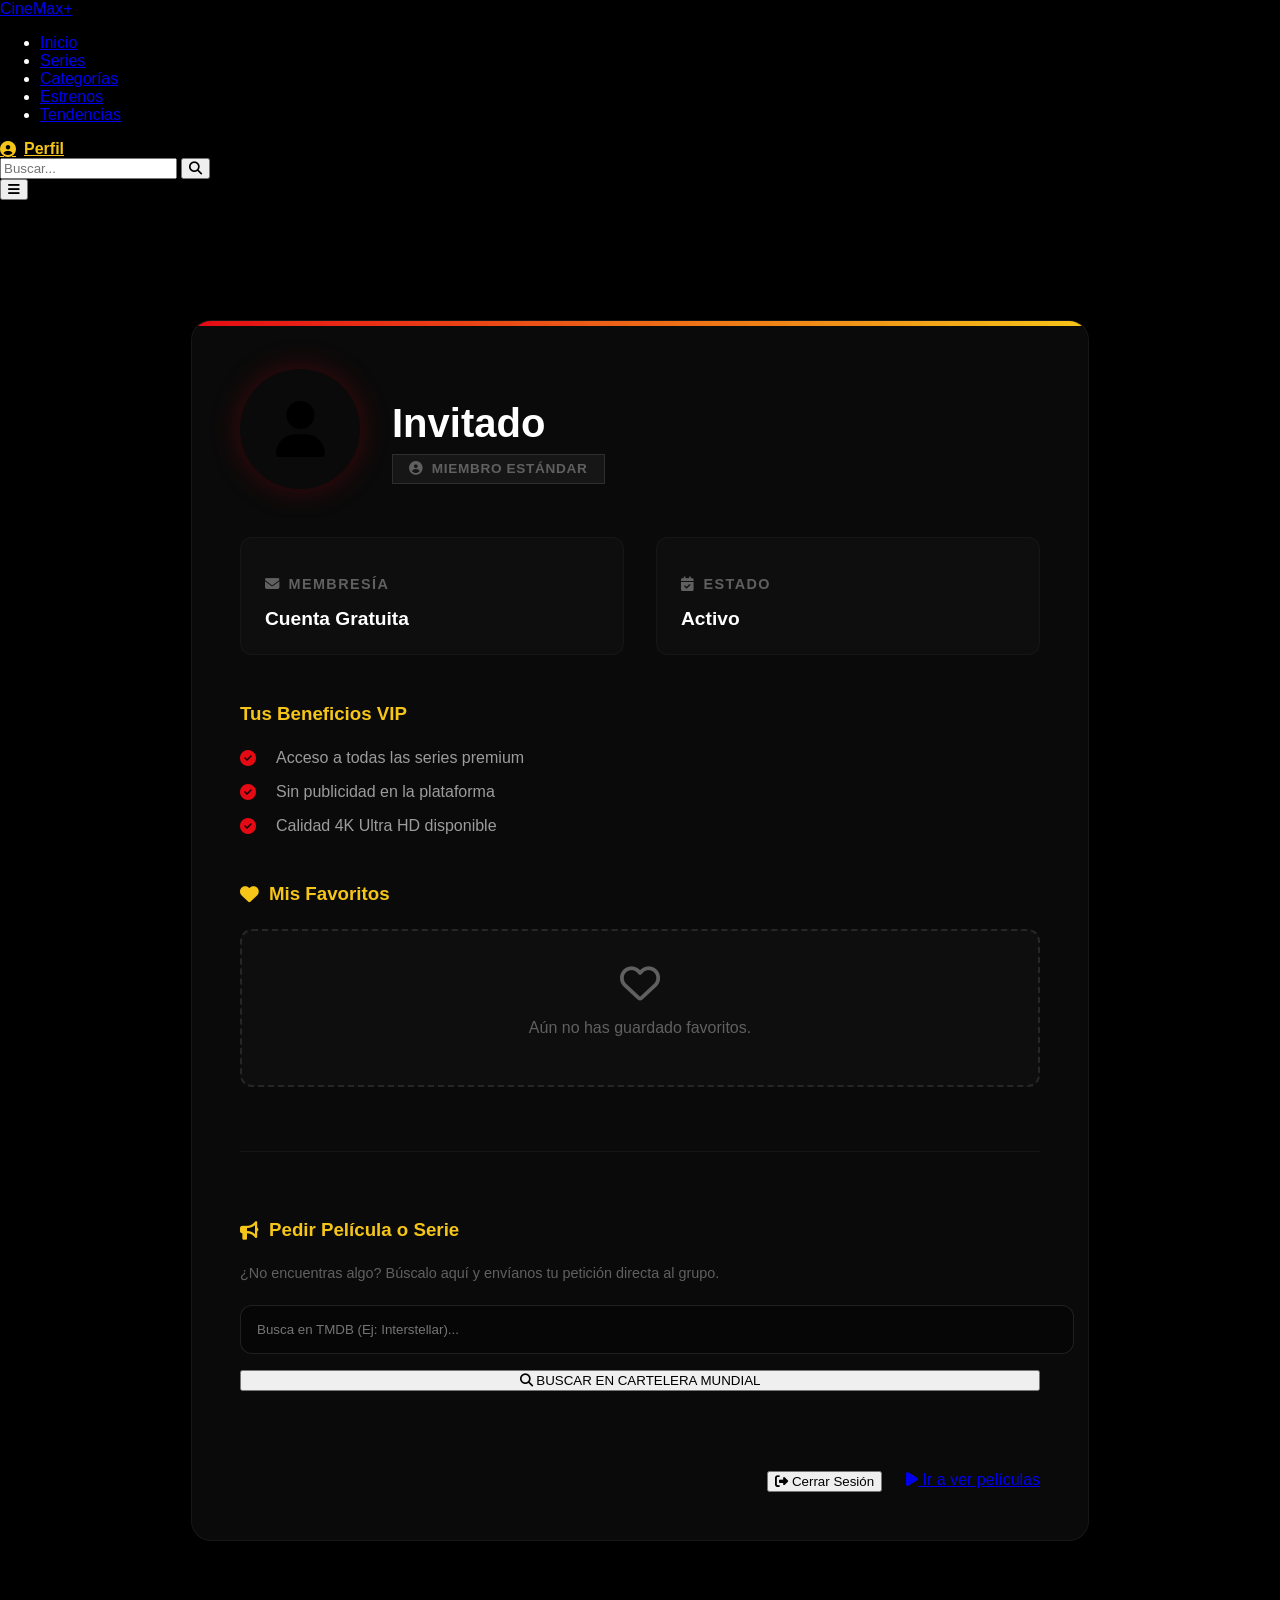
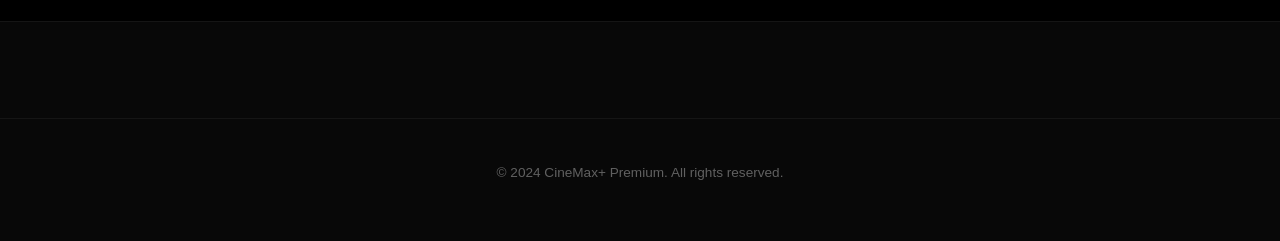
<file: perfil.html>
<!DOCTYPE html>
<html lang="es">

<head>
    <meta charset="UTF-8">
    <meta name="viewport" content="width=device-width, initial-scale=1.0">
    <title>Mi Perfil | CineMax+</title>
    <meta name="google-site-verification" content="BsDmgaYzTU7Gg_qmrTERyoId3iPY56erl15vO3F1LJI" />


    <!-- SEO & Metadata -->
    <meta name="description" content="Gestiona tu perfil VIP en CineMax+ y disfruta de todas las ventajas premium.">
    <meta name="robots" content="noindex, nofollow">
    <meta name="theme-color" content="#e50914">

    <!-- Favicons -->
    <link rel="icon" type="image/png" href="favicon.png">
    <link rel="apple-touch-icon" href="favicon.png">

    <!-- Stylesheets -->
    <link rel="stylesheet" href="https://cdnjs.cloudflare.com/ajax/libs/font-awesome/6.4.0/css/all.min.css">
    <link rel="stylesheet" href="styles.css">

    <style>
        .profile-container {
            padding-top: 120px;
            min-height: 80vh;
            display: flex;
            flex-direction: column;
            align-items: center;
        }

        .profile-card {
            background: var(--bg-card);
            border: 1px solid hsla(0, 0%, 100%, 0.05);
            border-radius: var(--radius-lg);
            width: 100%;
            max-width: 800px;
            padding: 3rem;
            position: relative;
            overflow: hidden;
            box-shadow: var(--shadow-lg);
            animation: fadeIn 0.8s var(--transition) forwards;
        }

        .profile-card::before {
            content: '';
            position: absolute;
            top: 0;
            left: 0;
            width: 100%;
            height: 5px;
            background: var(--bry-gradient);
        }

        .profile-header {
            display: flex;
            align-items: center;
            gap: 2rem;
            margin-bottom: 3rem;
        }

        .avatar-container {
            width: 120px;
            height: 120px;
            border-radius: 50%;
            background: linear-gradient(135deg, var(--primary), var(--primary-dark));
            display: flex;
            align-items: center;
            justify-content: center;
            font-size: 3.5rem;
            color: #000;
            box-shadow: 0 0 30px var(--primary-glow);
            position: relative;
        }

        .vip-badge-floating {
            position: absolute;
            bottom: 0;
            right: 0;
            background: #fff;
            color: #d4af37;
            width: 35px;
            height: 35px;
            border-radius: 50%;
            display: flex;
            align-items: center;
            justify-content: center;
            font-size: 1.2rem;
            border: 2px solid var(--bg-card);
            box-shadow: 0 4px 10px rgba(0,0,0,0.3);
        }

        .user-info h1 {
            font-size: 2.5rem;
            margin-bottom: 0.5rem;
            color: var(--text-main);
        }

        .status-pill {
            display: inline-flex;
            align-items: center;
            gap: 0.5rem;
            padding: 0.4rem 1rem;
            border-radius: var(--radius-full);
            font-size: 0.85rem;
            font-weight: 700;
            text-transform: uppercase;
            letter-spacing: 0.05em;
        }

        .status-vip {
            background: var(--primary-glow);
            color: var(--primary);
            border: 1px solid hsla(45, 100%, 50%, 0.2);
        }

        .status-free {
            background: hsla(0, 0%, 100%, 0.05);
            color: var(--text-dim);
            border: 1px solid hsla(0, 0%, 100%, 0.1);
        }

        .profile-grid {
            display: grid;
            grid-template-columns: repeat(auto-fit, minmax(300px, 1fr));
            gap: 2rem;
        }

        .info-group {
            background: hsla(0, 0%, 100%, 0.02);
            padding: 1.5rem;
            border-radius: var(--radius-md);
            border: 1px solid hsla(0, 0%, 100%, 0.03);
        }

        .info-group h3 {
            font-size: 0.9rem;
            color: var(--text-dim);
            text-transform: uppercase;
            letter-spacing: 0.1em;
            margin-bottom: 1rem;
            display: flex;
            align-items: center;
            gap: 0.5rem;
        }

        .info-value {
            font-size: 1.2rem;
            font-weight: 600;
            color: var(--text-main);
        }

        .vip-benefits {
            margin-top: 3rem;
        }

        .benefit-item {
            display: flex;
            align-items: center;
            gap: 1rem;
            margin-bottom: 1rem;
            color: var(--text-muted);
        }

        .benefit-item i {
            color: var(--primary);
            width: 20px;
        }

        .profile-actions {
            margin-top: 3rem;
            display: flex;
            gap: 1.5rem;
            justify-content: flex-end;
        }

        @media (max-width: 600px) {
            .profile-header {
                flex-direction: column;
                text-align: center;
            }
            .profile-card {
                padding: 1.5rem;
            }
            .profile-actions {
                flex-direction: column;
            }
        }
    </style>
</head>

<body>
    <!-- Premium Header -->
    <header id="mainHeader">
        <div class="container header-container">
            <a href="index.html" class="logo">Cine<span>Max+</span></a>

            <nav class="nav-links" id="navLinks">
                <ul>
                    <li><a href="index.html">Inicio</a></li>
                    <li><a href="series.html">Series</a></li>
                    <li><a href="categorias.html">Categorías</a></li>
                    <li><a href="estrenos.html">Estrenos</a></li>
                    <li><a href="tendencias.html">Tendencias</a></li>
                </ul>
                <a href="perfil.html" id="profileLink" style="color: var(--accent); font-weight: 800; display: flex; align-items: center; gap: 8px;">
                    <i class="fas fa-user-circle"></i> Perfil
                </a>
            </nav>

            <div class="search-container">
                <input type="text" class="search-input" placeholder="Buscar..." id="searchInput">
                <button class="search-btn">
                    <i class="fas fa-search"></i>
                </button>
            </div>

            <button class="mobile-menu-btn" id="mobileMenuBtn">
                <i class="fas fa-bars"></i>
            </button>
        </div>
    </header>

    <main class="container profile-container">
        <div class="profile-card">
            <div class="profile-header">
                <div class="avatar-container">
                    <i class="fas fa-user"></i>
                    <div class="vip-badge-floating" id="vipIndicator" style="display: none;">
                        <i class="fas fa-crown"></i>
                    </div>
                </div>
                <div class="user-info">
                    <h1 id="profileName">Invitado</h1>
                    <div id="statusBadge" class="status-pill status-free">
                        <i class="fas fa-user-circle"></i> Miembro Estándar
                    </div>
                </div>
            </div>

            <div class="profile-grid">
                <div class="info-group">
                    <h3><i class="fas fa-envelope"></i> Membresía</h3>
                    <div class="info-value" id="profileAccountType">Cuenta Gratuita</div>
                </div>
                <div class="info-group">
                    <h3><i class="fas fa-calendar-check"></i> Estado</h3>
                    <div class="info-value" id="profileStatusText">Activo</div>
                </div>
                <div class="info-group vip-only" style="display: none;">
                    <h3><i class="fas fa-play-circle"></i> Fecha de Inicio</h3>
                    <div class="info-value" id="vipDateStart">-</div>
                </div>
                <div class="info-group vip-only" style="display: none;">
                    <h3><i class="fas fa-hourglass-end"></i> Vence el</h3>
                    <div class="info-value" id="vipDateEnd" style="color: var(--accent);">-</div>
                </div>
            </div>

            <div class="vip-benefits" id="vipBenefits">
                <h3 style="margin-bottom: 1.5rem; color: var(--accent);">Tus Beneficios VIP</h3>
                <div class="benefit-item">
                    <i class="fas fa-check-circle"></i> Acceso a todas las series premium
                </div>
                <div class="benefit-item">
                    <i class="fas fa-check-circle"></i> Sin publicidad en la plataforma
                </div>
                <div class="benefit-item">
                    <i class="fas fa-check-circle"></i> Calidad 4K Ultra HD disponible
                </div>
            </div>

            <div id="vipHistorySection" style="margin-top: 3rem; display: none;">
                <h3 style="margin-bottom: 1.5rem; color: var(--accent); display: flex; align-items: center; gap: 10px;">
                    <i class="fas fa-history"></i> Continuar Viendo (Sincronizado)
                </h3>
                <div id="vipHistoryList" style="background: hsla(0, 0%, 100%, 0.02); border: 2px dashed hsla(0, 0%, 100%, 0.1); border-radius: var(--radius-md); padding: 2rem; text-align: center; cursor: pointer;" onclick="window.location.href='descargar.html'">
                    <i class="fas fa-mobile-alt" style="font-size: 2.5rem; color: var(--accent); margin-bottom: 1rem; display: block;"></i>
                    <p style="color: var(--text-main); font-weight: 700; margin-bottom: 0.5rem;">Historial Disponible en la App</p>
                    <p style="color: var(--text-dim); font-size: 0.85rem;">Para continuar viendo donde te quedaste, usa nuestra Aplicación Oficial.</p>
                </div>
            </div>

            <!-- Mis Favoritos -->
            <div id="favoritesSection" style="margin-top: 3rem;">
                <h3 style="margin-bottom: 1.5rem; color: var(--accent); display: flex; align-items: center; gap: 10px;">
                    <i class="fas fa-heart"></i> Mis Favoritos
                </h3>
                <div id="favoritesList" class="movies-grid">
                    <div style="grid-column: 1/-1; background: hsla(0, 0%, 100%, 0.02); border: 2px dashed hsla(0, 0%, 100%, 0.1); border-radius: var(--radius-md); padding: 2rem; text-align: center;">
                        <i class="far fa-heart" style="font-size: 2.5rem; color: var(--text-dim); margin-bottom: 1rem; display: block;"></i>
                        <p style="color: var(--text-dim);">Aún no has guardado favoritos.</p>
                    </div>
                </div>
            </div>

            <!-- Solicitud de Contenido -->
            <div id="requestContentSection" style="margin-top: 4rem; border-top: 1px solid hsla(0,0%,100%,0.05); padding-top: 3rem;">
                <h3 style="margin-bottom: 1.5rem; color: var(--accent); display: flex; align-items: center; gap: 10px;">
                    <i class="fas fa-bullhorn"></i> Pedir Película o Serie
                </h3>
                <p style="color: var(--text-dim); font-size: 0.9rem; margin-bottom: 1.5rem;">¿No encuentras algo? Búscalo aquí y envíanos tu petición directa al grupo.</p>
                
                <div class="search-container" style="width: 100%; margin-bottom: 2rem;">
                    <input type="text" id="tmdbSearchInput" placeholder="Busca en TMDB (Ej: Interstellar)..." style="width: 100%; padding: 1rem; border-radius: var(--radius-md); background: rgba(0,0,0,0.3); border: 1px solid hsla(0,0%,100%,0.1); color: white;">
                    <button class="btn btn-primary" onclick="searchTMDB()" style="margin-top: 1rem; width: 100%;">
                        <i class="fas fa-search"></i> BUSCAR EN CARTELERA MUNDIAL
                    </button>
                </div>

                <div id="tmdbResults" class="profile-grid" style="grid-template-columns: repeat(auto-fill, minmax(140px, 1fr)); gap: 1rem;">
                    <!-- Resultados de TMDB aparecerán aquí -->
                </div>
            </div>

            <div class="profile-actions">
                <button class="btn btn-outline" onclick="logout()">
                    <i class="fas fa-sign-out-alt"></i> Cerrar Sesión
                </button>
                <a href="index.html" class="btn">
                    <i class="fas fa-play"></i> Ir a ver películas
                </a>
            </div>
        </div>
        
        <div id="notVipMessage" style="margin-top: 2rem; text-align: center; display: none;">
            <p style="color: var(--text-dim);">¿Aún no eres VIP? Consigue acceso exclusivo hoy mismo.</p>
            <button class="btn btn-small" style="margin-top: 1rem;" onclick="window.location.href='index.html#accessModal'">
                <i class="fas fa-crown"></i> Convertirme en VIP
            </button>
        </div>
    </main>

    <!-- Premium Footer -->
    <footer>
        <div class="container">
            <div class="copyright">
                <p>&copy; 2024 CineMax+ Premium. All rights reserved.</p>
            </div>
        </div>
    </footer>

    <!-- Core Scripts -->
    
    <script>
        document.addEventListener('DOMContentLoaded', () => {
            const userName = localStorage.getItem('userName') || 'Invitado';
            const userAccessType = localStorage.getItem('userAccessType') || 'free';
            const userId = localStorage.getItem('userId');
            
            const profileName = document.getElementById('profileName');
            const statusBadge = document.getElementById('statusBadge');
            const profileAccountType = document.getElementById('profileAccountType');
            const vipIndicator = document.getElementById('vipIndicator');
            const vipBenefits = document.getElementById('vipBenefits');
            const notVipMessage = document.getElementById('notVipMessage');
            const vipHistorySection = document.getElementById('vipHistorySection');

            if (profileName) profileName.textContent = userName;

            if (userAccessType === 'vip') {
                if (statusBadge) {
                    statusBadge.innerHTML = '<i class="fas fa-crown"></i> Miembro VIP';
                    statusBadge.className = 'status-pill status-vip';
                }
                if (profileAccountType) profileAccountType.textContent = 'Membresía CineMax+ Premium';
                
                document.querySelectorAll('.vip-only').forEach(el => el.style.display = 'block');
                const startEl = document.getElementById('vipDateStart');
                const endEl = document.getElementById('vipDateEnd');
                if (startEl) startEl.textContent = localStorage.getItem('vipInicio') || 'Activada';
                if (endEl) endEl.textContent = localStorage.getItem('vipTermina') || 'Sin fecha';
                
                if (vipIndicator) vipIndicator.style.display = 'flex';
                if (vipBenefits) vipBenefits.style.display = 'block';
                if (notVipMessage) notVipMessage.style.display = 'none';
                if (vipHistorySection && userId) vipHistorySection.style.display = 'block';
            } else {
                if (statusBadge) {
                    statusBadge.innerHTML = '<i class="fas fa-user-circle"></i> Miembro Estándar';
                    statusBadge.className = 'status-pill status-free';
                }
                if (profileAccountType) profileAccountType.textContent = 'Cuenta Gratuita con Anuncios';
                document.querySelectorAll('.vip-only').forEach(el => el.style.display = 'none');
                
                if (vipIndicator) vipIndicator.style.display = 'none';
                if (vipBenefits) vipBenefits.style.display = 'none';
                if (notVipMessage) notVipMessage.style.display = 'block';
                if (vipHistorySection) vipHistorySection.style.display = 'none';
            }

            // Inicializar favoritos en el perfil
            displayUserFavorites();
        });

        // --- LÓGICA DE FAVORITOS (SOLO LOCAL) ---
        function getFavorites() {
            try {
                const favs = localStorage.getItem('cineMaxFavorites');
                return favs ? JSON.parse(favs) : [];
            } catch (e) {
                console.error('Error al leer favoritos:', e);
                return [];
            }
        }

        function toggleFavorite(movie) {
            let favs = getFavorites();
            const index = favs.findIndex(f => f.id === movie.id);
            if (index > -1) {
                favs.splice(index, 1);
            } else {
                favs.push(movie);
            }
            localStorage.setItem('cineMaxFavorites', JSON.stringify(favs));
            displayUserFavorites();
        }

        function displayUserFavorites() {
            const favs = getFavorites();
            const favoritesList = document.getElementById('favoritesList');
            if (!favoritesList) return;

            if (favs.length === 0) {
                favoritesList.innerHTML = `
                    <div style="grid-column: 1/-1; background: hsla(0, 0%, 100%, 0.02); border: 2px dashed hsla(0, 0%, 100%, 0.1); border-radius: var(--radius-md); padding: 4rem 2rem; text-align: center;">
                        <i class="far fa-heart" style="font-size: 3rem; color: var(--text-dim); margin-bottom: 1.5rem; display: block;"></i>
                        <p style="color: var(--text-dim); font-size: 1.1rem;">Aún no tienes favoritos guardados.</p>
                        <p style="color: var(--text-dim); font-size: 0.9rem; margin-top: 10px;">¡Explora nuestras películas y series!</p>
                    </div>
                `;
                return;
            }

            favoritesList.innerHTML = '';
            favs.forEach(movie => {
                const card = document.createElement('div');
                card.className = 'movie-card';
                card.style.width = '100%';
                card.tabIndex = 0;
                
                const posterUrl = movie.poster || 'https://via.placeholder.com/300x450?text=No+Poster';
                const rating = (typeof movie.rating === 'number') ? movie.rating.toFixed(1) : (movie.rating || 'N/A');
                
                card.innerHTML = `
                    <img src="${posterUrl}" alt="${movie.titulo}" class="movie-poster" loading="lazy">
                    <button class="fav-btn active" title="Quitar de favoritos" onclick="event.stopPropagation(); window.perfilRemoveFav('${movie.id}')">
                        <i class="fas fa-heart"></i>
                    </button>
                    <div class="movie-info" style="opacity: 1; transform: translateY(0);">
                        <h3 class="movie-title">${movie.titulo}</h3>
                        <div class="movie-meta">
                            <span class="rating"><i class="fas fa-star"></i> ${rating}</span>
                            <span>${movie.año || ''}</span>
                        </div>
                    </div>
                `;
                
                card.onclick = () => window.location.href = `index.html?id=${movie.id}`;
                card.onkeydown = (e) => { if(e.key === 'Enter') window.location.href = `index.html?id=${movie.id}`; };
                favoritesList.appendChild(card);
            });
        }

        window.perfilRemoveFav = (movieId) => {
            const favs = getFavorites();
            const movie = favs.find(f => f.id === movieId);
            if (movie) {
                toggleFavorite(movie);
            }
        };

        // --- LÓGICA DE SOLICITUDES TMDB (TMDB API, NO FIREBASE) ---
        // Función para obtener variables de entorno con fallback (Compatible con Vite/Vercel)
        const getEnvVar = (key, fallback) => {
            try {
                if (typeof import.meta !== 'undefined' && import.meta.env && import.meta.env[key]) {
                    return import.meta.env[key];
                }
            } catch (e) {}
            return fallback;
        };

        const TMDB_API_KEY = getEnvVar('VITE_TMDB_KEY', window.CineMaxConfig ? window.CineMaxConfig.tmdb.apiKey : "");
        const BOT_TOKEN = getEnvVar('VITE_TELEGRAM_BOT_TOKEN', window.CineMaxConfig ? window.CineMaxConfig.telegram.botToken : "");
        const CHAT_ID_PEDIDOS = getEnvVar('VITE_CHAT_ID_PEDIDOS', window.CineMaxConfig ? window.CineMaxConfig.telegram.chatIdPedidos : "");

        async function searchTMDB() {
            const query = document.getElementById('tmdbSearchInput').value.trim();
            const resultsBox = document.getElementById('tmdbResults');
            if (!query) return;

            resultsBox.innerHTML = '<div style="grid-column: 1/-1; text-align:center;"><div class="spinner"></div><p style="color: var(--accent);">Buscando en cartelera mundial...</p></div>';

            try {
                const response = await fetch(`https://api.themoviedb.org/3/search/multi?api_key=${TMDB_API_KEY}&query=${encodeURIComponent(query)}&language=es-MX`);
                const data = await response.json();
                
                resultsBox.innerHTML = '';
                if (!data.results || data.results.length === 0) {
                    resultsBox.innerHTML = '<p style="color: var(--danger); text-align:center; width:100%;">No encontramos nada con ese nombre.</p>';
                    return;
                }

                data.results.slice(0, 10).forEach(item => {
                    const title = (item.title || item.name || '').replace(/'/g, "\\'");
                    const displayTitle = item.title || item.name;
                    const poster = item.poster_path ? `https://image.tmdb.org/t/p/w300${item.poster_path}` : 'https://via.placeholder.com/300x450?text=No+Poster';
                    const type = item.media_type === 'tv' ? 'Serie' : 'Película';
                    const year = (item.release_date || item.first_air_date || '').split('-')[0] || 'N/A';

                    const card = document.createElement('div');
                    card.className = 'tmdb-card';
                    card.style.cssText = 'background: rgba(255,255,255,0.05); border-radius: 12px; overflow: hidden; text-align: center; border: 1px solid hsla(0,0%,100%,0.1); transition: 0.3s;';
                    card.innerHTML = `
                        <img src="${poster}" style="width: 100%; aspect-ratio: 2/3; object-fit: cover;">
                        <div style="padding: 12px;">
                            <p style="font-size: 0.7rem; color: var(--primary); font-weight: 800; margin-bottom: 4px; text-transform: uppercase;">${type}</p>
                            <h4 style="font-size: 0.85rem; color: white; white-space: nowrap; overflow: hidden; text-overflow: ellipsis; margin-bottom: 4px;">${displayTitle}</h4>
                            <p style="font-size: 0.75rem; color: var(--text-dim); margin-bottom: 12px;">${year}</p>
                            <button class="btn btn-primary" onclick="requestToBot('${title}', '${type}', '${year}', '${poster}', '${item.id}')" style="width: 100%; padding: 8px; font-size: 0.75rem; border-radius: 8px;">
                                <i class="fas fa-paper-plane"></i> SOLICITAR
                            </button>
                        </div>
                    `;
                    resultsBox.appendChild(card);
                });
            } catch (e) {
                console.error(e);
                resultsBox.innerHTML = '<p style="color: var(--danger);">Error de conexión con TMDB.</p>';
            }
        }

        async function requestToBot(titulo, tipo, año, poster, tmdbId) {
            const userName = localStorage.getItem('userName') || 'Usuario Web';
            const escapedTitle = titulo.replace(/&/g, "&amp;").replace(/</g, "&lt;").replace(/>/g, "&gt;");
            const mensaje = `📌 <b>NUEVA PETICIÓN DE CONTENIDO</b>\n\n` +
                            `👤 <b>Usuario:</b> ${userName}\n` +
                            `🎬 <b>Título:</b> ${escapedTitle}\n` +
                            `📂 <b>Tipo:</b> ${tipo}\n` +
                            `📅 <b>Año:</b> ${año}\n` +
                            `🆔 <b>TMDB ID:</b> ${tmdbId}\n\n` +
                            `⚠️ <i>Solicitud desde Perfil Web local.</i>`;

            try {
                const response = await fetch(`https://api.telegram.org/bot${BOT_TOKEN}/sendPhoto`, {
                    method: 'POST',
                    headers: { 'Content-Type': 'application/json' },
                    body: JSON.stringify({
                        chat_id: CHAT_ID_PEDIDOS,
                        photo: poster,
                        caption: mensaje,
                        parse_mode: 'HTML'
                    })
                });

                if (response.ok) {
                    alert('Gracias, pronto añadiremos tu pedido.');
                } else {
                    alert('Error al enviar la solicitud al bot.');
                }
            } catch (e) {
                alert('Error de conexión al enviar el pedido.');
            }
        }

        function logout() {
            localStorage.removeItem('userAccessType');
            localStorage.removeItem('userName');
            localStorage.removeItem('userId');
            window.location.href = 'index.html';
        }

        // Simple Mobile Menu Toggle
        const mobileMenuBtn = document.getElementById('mobileMenuBtn');
        const navLinks = document.getElementById('navLinks');
        if (mobileMenuBtn) {
            mobileMenuBtn.onclick = () => {
                navLinks.classList.toggle('active');
            };
        }
    </script>
</body>

</html>
</file>
<file: styles.css>
:root {
    /* CineMax+ Premium Black-Red-Yellow Edition */
    --primary: #e50914; /* Red */
    --accent: #f5c518;  /* Yellow */
    --primary-light: #ff3c3c;
    --primary-glow: rgba(229, 9, 20, 0.25);
    --accent-glow: rgba(245, 197, 24, 0.25);
    
    --bg-body: #000000;
    --bg-card: #0a0a0a;
    --bg-surface: #111111;
    --bg-glass: rgba(0, 0, 0, 0.85);
    
    --text-main: #ffffff;
    --text-muted: #9c9c9c;
    --text-dim: #606060;
    
    --success: #21d07a;
    --warning: #f5c518;
    --danger: #ff0000;
    
    --radius-sm: 8px;
    --radius-md: 12px;
    --radius-lg: 20px;
    --transition: all 0.3s cubic-bezier(0.4, 0, 0.2, 1);
    
    --glass-border: rgba(255, 255, 255, 0.1);
    --bry-gradient: linear-gradient(45deg, #e50914, #f5c518);
}

body {
    background-color: #000000;
    color: var(--text-main);
    font-family: 'Outfit', sans-serif;
    min-height: 100vh;
    margin: 0;
    overflow-x: hidden;
}

/* Base Layout Adjustments */
.content {
    position: relative;
    z-index: 2;
}
.user-score {
    position: absolute;
    bottom: -15px;
    left: 10px;
    width: 38px;
    height: 38px;
    background: #081c22;
    border-radius: 50%;
    display: flex;
    align-items: center;
    justify-content: center;
    font-size: 0.8rem;
    font-weight: 700;
    border: 2px solid var(--success);
    color: #fff;
    z-index: 10;
    box-shadow: 0 0 10px rgba(0,0,0,0.5);
}

.user-score span {
    font-size: 0.5rem;
    vertical-align: super;
}

/* Grid de Películas TMDB */
.movies-grid-tmdb {
    display: grid;
    grid-template-columns: repeat(auto-fill, minmax(150px, 1fr));
    gap: 2rem 1.5rem;
}

/* Layout de Filas y Grillas */
.movies-row-container {
    position: relative;
    margin-bottom: 2rem;
}

.movies-row {
    display: flex;
    gap: 1.25rem;
    overflow-x: auto;
    padding: 1rem 0 2rem;
    scrollbar-width: none; /* Firefox */
    -ms-overflow-style: none; /* IE 10+ */
    scroll-behavior: smooth;
}

.movies-row::-webkit-scrollbar {
    display: none; /* Chrome/Safari */
}

/* Botones de Scroll */
.scroll-btn {
    position: absolute;
    top: 50%;
    transform: translateY(-50%);
    width: 45px;
    height: 45px;
    background: rgba(0,0,0,0.6);
    border: 1px solid rgba(255,255,255,0.1);
    color: #fff;
    border-radius: 50%;
    cursor: pointer;
    z-index: 20;
    display: flex;
    align-items: center;
    justify-content: center;
    transition: var(--transition);
    opacity: 0;
}

.movies-row-container:hover .scroll-btn {
    opacity: 1;
}

.scroll-btn:hover {
    background: var(--bry-gradient);
    color: #fff;
}

.scroll-left { left: -22px; }
.scroll-right { right: -22px; }

@media (max-width: 768px) {
    .scroll-btn { display: none; }
    .movies-row { gap: 0.8rem; padding-bottom: 1rem; }
}

.movie-card {
    background: transparent;
    border: none;
    width: 200px; /* Ancho por defecto para filas flex */
    flex-shrink: 0;
    cursor: pointer;
    transition: var(--transition);
}

.movies-grid-tmdb .movie-card {
    width: 100%; /* En grid ocupa todo el espacio */
}

.movie-card:hover { transform: none; box-shadow: none; border: none; }

.movie-poster-container {
    width: 100%;
    aspect-ratio: 2 / 3;
    background: #000000;
    border-radius: var(--radius-md);
    overflow: hidden;
    position: relative;
    box-shadow: 0 4px 10px rgba(0,0,0,0.3);
    border: 1px solid var(--border);
    margin-bottom: 0.8rem;
    min-height: 150px;
}

.movie-card-info {
    padding: 0.5rem 0;
    background: transparent;
}

.movie-card-title {
    font-size: 0.9rem;
    font-weight: 700;
    white-space: normal;
    display: -webkit-box;
    -webkit-line-clamp: 2;
    line-clamp: 2;
    -webkit-box-orient: vertical;
    line-height: 1.2;
}

.movie-card-date {
    font-size: 0.8rem;
    color: var(--text-dim);
    margin-top: 4px;
}

.movie-poster {
    width: 100%;
    height: 100%;
    object-fit: cover;
    display: block;
    position: absolute;
    top: 0;
    left: 0;
    transition: var(--transition);
}

.movie-card:hover .movie-poster {
    transform: scale(1.05);
}

.movie-card:focus {
    outline: none;
}

.movie-card:focus .movie-poster-container {
    box-shadow: 0 0 0 4px var(--primary);
}

/* User Score Badge (TMDB style) */
.user-score {
    position: absolute;
    bottom: -15px;
    left: 10px;
    width: 42px;
    height: 42px;
    background: #081c22;
    border: 3px solid var(--primary);
    border-radius: 50%;
    display: flex;
    align-items: center;
    justify-content: center;
    color: #fff;
    font-weight: 700;
    font-size: 0.85rem;
    z-index: 10;
}

.user-score span {
    font-size: 0.4rem;
    margin-left: 1px;
}

/* Details Page (TMDB Style) */
.details-hero {
    min-height: 500px;
    background-size: cover;
    background-position: center;
    position: relative;
    display: flex;
    align-items: center;
    padding: 3rem 0;
}

.details-hero::before {
    content: '';
    position: absolute;
    inset: 0;
    background: linear-gradient(to right, rgba(8, 10, 16, 1) 150px, rgba(8, 10, 16, 0.84) 100%);
}

.details-container {
    position: relative;
    z-index: 10;
    display: grid;
    grid-template-columns: 300px 1fr;
    gap: 2.5rem;
}

.details-poster {
    width: 100%;
    border-radius: var(--radius-md);
    box-shadow: 0 0 40px rgba(0,0,0,0.5);
}

.details-info h1 {
    font-size: 2.2rem;
    margin-bottom: 0.5rem;
}

.details-info h1 span {
    font-weight: 400;
    color: var(--text-muted);
}

.details-meta {
    display: flex;
    gap: 1.2rem;
    font-size: 0.9rem;
    margin-bottom: 2rem;
    color: var(--text-muted);
}

.tagline {
    font-style: italic;
    color: var(--text-dim);
    margin-bottom: 1rem;
    font-size: 1.1rem;
}

.overview-title {
    font-size: 1.3rem;
    font-weight: 700;
    margin-bottom: 0.8rem;
}

.overview-text {
    line-height: 1.6;
    color: var(--text-muted);
    margin-bottom: 2rem;
}

.details-score {
    display: flex;
    align-items: center;
    gap: 1rem;
    margin-bottom: 2rem;
}

.score-circle {
    width: 60px;
    height: 60px;
    background: #081c22;
    border-radius: 50%;
    display: flex;
    align-items: center;
    justify-content: center;
    border: 4px solid var(--success);
    font-size: 1.2rem;
    font-weight: 800;
}

@media (max-width: 768px) {
    .details-container {
        grid-template-columns: 1fr;
        text-align: center;
    }
    .details-poster {
        width: 180px;
        margin: 0 auto;
    }
    .details-meta {
        justify-content: center;
        flex-wrap: wrap;
    }
    .movies-grid-tmdb {
        grid-template-columns: repeat(auto-fill, minmax(130px, 1fr));
        gap: 1rem;
    }
}

.close-modal:hover {
    background: var(--danger);
    transform: rotate(90deg);
}

/* Video Player */
.video-container {
    position: relative;
    padding-bottom: 56.25%; /* 16:9 */
    height: 0;
    background: #000;
}

.video-player {
    position: absolute;
    inset: 0;
    width: 100%;
    height: 100%;
}

/* Loading Spinner */
.spinner {
    width: 60px;
    height: 60px;
    border: 4px solid rgba(255, 255, 255, 0.1);
    border-top: 4px solid var(--primary);
    border-radius: 50%;
    animation: spin 1s linear infinite;
    margin: 3rem auto;
}

@keyframes spin { to { transform: rotate(360deg); } }

/* Access Modal Gateway */
.access-modal-container {
    position: fixed;
    inset: 0;
    background: radial-gradient(circle at center, #0d253f 0%, #080a10 100%);
    z-index: 10001; /* Encima de todo */
    display: none;
    align-items: center;
    justify-content: center;
    padding: 20px;
}

.access-modal-container.active {
    display: flex;
}

.access-modal {
    background: #000000;
    border: 1px solid var(--primary);
    border-radius: 24px;
    padding: 3rem;
    max-width: 800px;
    width: 100%;
    text-align: center;
    box-shadow: 0 40px 100px rgba(0,0,0,0.8);
}

.access-options {
    display: grid;
    grid-template-columns: 1fr 1fr;
    gap: 2rem;
    margin-top: 2.5rem;
}

.access-card {
    background: rgba(255,255,255,0.03);
    border: 1px solid rgba(255,255,255,0.05);
    border-radius: 20px;
    padding: 2.5rem 1.5rem;
    cursor: pointer;
    transition: all 0.3s ease;
}

.access-card:hover { border-color: var(--primary); transform: translateY(-5px); }
.card-icon { font-size: 2.5rem; color: var(--primary); margin-bottom: 1rem; }
.vip-input-group { display: flex; gap: 8px; margin-top: 15px; }
.vip-input-group input { flex: 1; background: #000; border: 1px solid rgba(255,255,255,0.1); color: #fff; padding: 10px; border-radius: 8px; }

/* Global Grid System */
.movies-grid, .movies-grid-tmdb {
    display: grid;
    grid-template-columns: repeat(auto-fill, minmax(160px, 1fr));
    gap: 2rem;
    width: 100%;
}
@media (max-width: 768px) {
    .movies-grid, .movies-grid-tmdb { grid-template-columns: repeat(auto-fill, minmax(130px, 1fr)); gap: 1rem; }
}

/* Footer Section */
footer {
    background: #080808;
    padding: 6rem 0 3rem;
    margin-top: 5rem;
    border-top: 1px solid rgba(255,255,255,0.05);
}

.footer-content {
    display: grid;
    grid-template-columns: repeat(auto-fit, minmax(200px, 1fr));
    gap: 3rem;
    margin-bottom: 4rem;
}

.footer-column h3 {
    font-size: 1.2rem;
    margin-bottom: 1.5rem;
    color: #fff;
    text-transform: uppercase;
    letter-spacing: 1px;
}

.footer-column p {
    color: var(--text-dim);
    margin-bottom: 2rem;
}

.footer-links li { margin-bottom: 0.8rem; }
.footer-links a { color: var(--text-muted); font-size: 0.95rem; }
.footer-links a:hover { color: var(--primary); }

.social-icons {
    display: flex;
    gap: 1rem;
}

.social-icons a {
    width: 45px;
    height: 45px;
    border-radius: 50%;
    background: hsla(0, 0%, 100%, 0.05);
    display: flex;
    align-items: center;
    justify-content: center;
    font-size: 1.2rem;
    transition: all 0.4s var(--transition);
}

.social-icons a:hover {
    background: var(--primary);
    color: #000;
    transform: translateY(-5px);
}

.copyright {
    text-align: center;
    padding-top: 2rem;
    border-top: 1px solid hsla(0, 0%, 100%, 0.05);
    color: var(--text-dim);
    font-size: 0.85rem;
}

/* VIP Components */
.vip-badge {
    background: linear-gradient(45deg, #ffd700, #ffb300);
    color: #000;
    padding: 0.3rem 0.8rem;
    border-radius: 100px;
    font-weight: 800;
    font-size: 0.7rem;
    text-transform: uppercase;
}

/* Mobile Responsive */
/* Mobile Responsive Navigation */
@media (max-width: 991px) { /* Better breakpoint for small laptops */
    .header-container {
        display: flex;
        justify-content: space-between;
        gap: 1rem;
    }

    .mobile-menu-btn {
        display: flex !important;
        align-items: center;
        justify-content: center;
        background: rgba(255, 255, 255, 0.05);
        border: 1px solid hsla(0, 0%, 100%, 0.1);
        color: var(--primary);
        width: 45px;
        height: 45px;
        border-radius: 12px;
        font-size: 1.2rem;
        cursor: pointer;
        z-index: 1001;
        transition: all 0.3s var(--transition);
    }

    nav.nav-links {
        position: fixed;
        top: 0;
        right: -100%;
        width: 280px;
        height: 100vh;
        background: hsla(240, 10%, 4%, 0.98);
        backdrop-filter: blur(25px);
        -webkit-backdrop-filter: blur(25px);
        display: flex !important;
        flex-direction: column;
        padding: 6rem 1.5rem 2rem;
        gap: 1.5rem;
        z-index: 1000;
        box-shadow: -20px 0 50px rgba(0, 0, 0, 0.8);
        border-left: 1px solid hsla(0, 0%, 100%, 0.05);
        transition: all 0.5s cubic-bezier(0.4, 0, 0.2, 1);
    }

    nav.nav-links.active {
        right: 0;
    }

    .nav-links ul {
        display: flex;
        flex-direction: column;
        gap: 1rem;
        width: 100%;
        list-style: none;
    }

    .nav-links a {
        font-size: 1.1rem;
        padding: 0.8rem 1.2rem;
        width: 100%;
        display: block;
        border-radius: var(--radius-md);
        background: rgba(255, 255, 255, 0.02);
    }

    .footer-content { grid-template-columns: 1fr 1fr; }
}

@media (max-width: 768px) {
    header { height: 75px; }
    .logo { font-size: 1.6rem; }
    .search-input { width: 130px; font-size: 0.85rem; }
    .hero { padding: 8rem 0 4rem; text-align: center; }
    .hero h1 { font-size: 2.5rem; }
    .hero-content p { font-size: 1rem; margin: 0 auto 2rem; }
    
    .movie-card { width: 100%; }
    .movies-row .movie-card { width: 140px; } /* En móvil un poco más pequeño para ver más cards */
    .movies-grid { 
        grid-template-columns: repeat(2, 1fr); 
        gap: 1rem; 
        padding: 0 10px;
    }
    
    .section-header { flex-direction: column; align-items: flex-start; gap: 1rem; }

    .search-btn {
        right: 1.5rem; /* Better alignment on mobile */
    }

    .modal-content, .access-modal, .dns-content { 
        width: 95%; 
        padding: 2rem 1.5rem; 
        margin: 20px auto;
        max-height: 95vh;
    }

    .hero-content { padding: 0 15px; }

    .footer-content { grid-template-columns: 1fr; gap: 2.5rem; text-align: center; }
    .social-icons { justify-content: center; }
}

@media (max-width: 480px) {
    header { padding: 0 10px; }
    .logo { font-size: 1.4rem; }
    .hero h1 { font-size: 2rem; }
    .hero-btns { flex-direction: column; width: 100%; gap: 1rem; }
    .hero-btns .btn { width: 100%; justify-content: center; }
    
    .movies-grid { 
        grid-template-columns: repeat(2, 1fr);
        gap: 0.8rem;
    }
    
    .movie-card .card-info h3 { font-size: 0.85rem; }
    .section-title { font-size: 1.25rem; }
    
    .search-container { position: relative; }
    .search-input { width: 40px; padding-left: 35px; color: transparent; cursor: pointer; }
    .search-input:focus { width: 180px; color: var(--text-main); cursor: text; position: absolute; right: 0; z-index: 10; background: var(--bg-surface); }
}

/* ==========================================================================
   PAGE HEADERS & HERO SECTIONS
   ========================================================================== */
.page-header {
    padding-top: var(--header-height);
    margin-bottom: 2rem;
    animation: fadeIn 0.8s var(--ease-out);
}

.page-title {
    font-family: var(--font-heading);
    font-size: clamp(2rem, 5vw, 3.5rem);
    font-weight: 800;
    color: var(--text-main);
    letter-spacing: -0.02em;
}

.page-subtitle {
    font-size: 1.125rem;
    color: var(--text-dim);
    margin-top: 0.5rem;
}

/* ==========================================================================
   VIDEO PLAYER INTERFACE
   ========================================================================== */
.player-container {
    padding-top: calc(var(--header-height) + 2rem);
    padding-bottom: 4rem;
}

.player-hero {
    display: grid;
    grid-template-columns: 320px 1fr;
    gap: 3rem;
    margin-bottom: 4rem;
}

@media (max-width: 992px) {
    .player-hero {
        grid-template-columns: 1fr;
        gap: 2rem;
    }
    .player-poster-container {
        display: none;
    }
}

.player-poster-container img {
    width: 100%;
    border-radius: var(--radius-lg);
    box-shadow: 0 30px 60px rgba(0,0,0,0.5);
    border: 1px solid hsla(0,0%,100%,0.05);
}

.player-info h1 {
    font-family: var(--font-heading);
    font-size: clamp(2.5rem, 6vw, 4rem);
    font-weight: 800;
    margin-bottom: 1.5rem;
    line-height: 1.1;
}

.player-meta {
    display: flex;
    flex-wrap: wrap;
    gap: 1.5rem;
    margin-bottom: 2rem;
}

.meta-pill {
    display: flex;
    align-items: center;
    gap: 0.5rem;
    padding: 0.5rem 1rem;
    background: hsla(0,0%,100%,0.05);
    border-radius: var(--radius-full);
    font-size: 0.875rem;
    color: var(--text-muted);
}

.meta-pill.rating {
    background: var(--primary-glow);
    color: var(--primary);
    border: 1px solid hsla(45, 100%, 50%, 0.2);
}

.player-description {
    font-size: 1.125rem;
    line-height: 1.8;
    color: var(--text-dim);
    margin-bottom: 2.5rem;
    max-width: 85ch;
}

/* Video Wrapper */
.video-wrapper {
    position: relative;
    width: 100%;
    aspect-ratio: 16/9;
    background: #000;
    border-radius: var(--radius-lg);
    overflow: hidden;
    box-shadow: 0 50px 100px -20px rgba(0,0,0,0.5);
    border: 1px solid hsla(0,0%,100%,0.1);
}

.video-wrapper iframe {
    width: 100%;
    height: 100%;
    border: none;
}

.video-placeholder {
    position: absolute;
    inset: 0;
    display: flex;
    flex-direction: column;
    align-items: center;
    justify-content: center;
    background: radial-gradient(circle at center, hsla(0,0%,10%,1) 0%, #000 100%);
    cursor: pointer;
}

/* ==========================================================================
   SEASONS & EPISODES
   ========================================================================== */
.seasons-section {
    margin-top: 4rem;
}

.season-tabs {
    display: flex;
    gap: 1rem;
    overflow-x: auto;
    padding-bottom: 1rem;
    margin-bottom: 2rem;
    scrollbar-width: none;
}

.season-tab {
    padding: 0.75rem 1.5rem;
    background: var(--bg-card);
    border-radius: var(--radius-md);
    cursor: pointer;
    white-space: nowrap;
    transition: all 0.3s var(--ease-out);
    border: 1px solid hsla(0,0%,100%,0.05);
    color: var(--text-muted);
}

.season-tab.active {
    background: var(--primary);
    color: #000;
    font-weight: 700;
}

.episodes-grid {
    display: grid;
    grid-template-columns: repeat(auto-fill, minmax(280px, 1fr));
    gap: 2rem;
}

.episode-card {
    background: var(--bg-card);
    border-radius: var(--radius-md);
    overflow: hidden;
    cursor: pointer;
    transition: all 0.4s var(--ease-out);
    border: 1px solid hsla(0,0%,100%,0.05);
}

.episode-card:hover {
    transform: translateY(-8px);
    border-color: var(--primary);
    box-shadow: 0 20px 40px rgba(0,0,0,0.4);
}

.episode-card:focus {
    outline: none;
    transform: scale(1.05) translateY(-10px);
    border: 3px solid var(--primary);
    box-shadow: 0 0 30px var(--primary-glow);
    z-index: 10;
}


.episode-thumb {
    position: relative;
    aspect-ratio: 16/9;
}

.episode-thumb img {
    width: 100%;
    height: 100%;
    object-fit: cover;
}

.episode-info {
    padding: 1.25rem;
}

.episode-number {
    font-size: 0.75rem;
    text-transform: uppercase;
    color: var(--primary);
    letter-spacing: 0.1em;
    font-weight: 700;
    margin-bottom: 0.25rem;
}

.episode-title {
    font-size: 1rem;
    font-weight: 600;
    color: var(--text-main);
}

/* ==========================================================================
   NOTIFICATIONS
   ========================================================================== */
.toast-container {
    position: fixed;
    top: 2rem;
    right: 2rem;
    z-index: 10000;
    display: flex;
    flex-direction: column;
    gap: 1rem;
}

.toast {
    padding: 1rem 1.5rem;
    background: var(--glass-bg);
    backdrop-filter: var(--glass-blur);
    border: 1px solid var(--glass-border);
    border-radius: var(--radius-md);
    color: var(--text-main);
    display: flex;
    align-items: center;
    gap: 1rem;
    min-width: 300px;
    box-shadow: var(--shadow-lg);
    animation: toastIn 0.5s var(--ease-out) forwards;
}

@keyframes toastIn {
    from { opacity: 0; transform: translateX(50px); }
    to { opacity: 1; transform: translateX(0); }
}

/* ==========================================================================
   ANIMATIONS & UTILS
   ========================================================================== */
@keyframes fadeIn {
    from { opacity: 0; transform: translateY(10px); }
    to { opacity: 1; transform: translateY(0); }
}

.hidden { display: none !important; }

/* ==========================================================================
   TELEGRAM NOTIFICATION POPUP
   ========================================================================== */
.telegram-notif {
    position: fixed;
    bottom: -150px; /* Hidden by default */
    right: 30px;
    width: 380px;
    background: hsla(240, 10%, 8%, 0.85);
    backdrop-filter: blur(20px);
    -webkit-backdrop-filter: blur(20px);
    border: 1px solid hsla(0, 0%, 100%, 0.1);
    border-radius: var(--radius-lg);
    padding: 1.5rem;
    display: flex;
    gap: 1.2rem;
    z-index: 9000;
    box-shadow: 0 20px 50px rgba(0, 0, 0, 0.5);
    transition: all 0.6s var(--transition);
}

.telegram-notif.show {
    bottom: 30px;
}

.tg-close {
    position: absolute;
    top: 10px;
    right: 12px;
    background: none;
    border: none;
    color: var(--text-dim);
    font-size: 1.2rem;
    cursor: pointer;
    line-height: 1;
    z-index: 5;
}

.tg-close:hover {
    color: var(--primary);
}

.tg-icon-wrapper {
    flex-shrink: 0;
    width: 55px;
    height: 55px;
    background: linear-gradient(135deg, #0088cc, #00aaff);
    border-radius: 18px;
    display: flex;
    align-items: center;
    justify-content: center;
    color: white;
    font-size: 1.8rem;
    box-shadow: 0 10px 20px rgba(0, 136, 204, 0.3);
}

.tg-content {
    display: flex;
    flex-direction: column;
    gap: 0.4rem;
}

.tg-title {
    font-family: 'Outfit', sans-serif;
    font-weight: 700;
    font-size: 1.1rem;
    color: var(--primary);
}

.tg-text {
    font-size: 0.85rem;
    color: var(--text-muted);
    line-height: 1.4;
    margin-bottom: 0.5rem;
}

.tg-btn {
    align-self: flex-start;
    background: var(--primary);
    color: #000;
    padding: 0.5rem 1.2rem;
    border-radius: var(--radius-sm);
    font-size: 0.8rem;
    font-weight: 700;
    transition: all 0.3s;
}

.tg-btn:hover {
    background: var(--primary-light);
    transform: translateY(-2px);
    box-shadow: 0 5px 15px var(--primary-glow);
}

@media (max-width: 480px) {
    .telegram-notif {
        width: calc(100% - 40px);
        right: 20px;
        left: 20px;
        bottom: -200px;
    }
    
    .telegram-notif.show {
        bottom: 20px;
    }
}

/* Back to Top Button */
.back-to-top {
    position: fixed;
    bottom: 30px;
    left: 30px;
    width: 50px;
    height: 50px;
    background: var(--bg-surface);
    border: 1px solid hsla(0,0%,100%,0.1);
    border-radius: 50%;
    color: var(--primary);
    display: flex;
    align-items: center;
    justify-content: center;
    font-size: 1.2rem;
    cursor: pointer;
    z-index: 1000;
    opacity: 0;
    visibility: hidden;
    transition: all 0.3s;
    box-shadow: var(--shadow-md);
}

.back-to-top.show {
    opacity: 1;
    visibility: visible;
}

.back-to-top:hover {
    background: var(--primary);
    color: #000;
    transform: translateY(-5px);
}

.back-to-top:focus {
    outline: none;
    border: 3px solid var(--primary);
}

/* Image Fade-in Utility */
.img-loading {
    filter: blur(10px);
    transition: filter 0.5s ease;
}

.img-loaded {
    filter: blur(0);
}

@media (max-width: 480px) {
    .back-to-top { bottom: 20px; left: 20px; width: 40px; height: 40px; }
}

/* Ad-Blocker Guide Modal */
.dns-modal {
    position: fixed;
    top: 0;
    left: 0;
    width: 100%;
    height: 100%;
    background: rgba(0, 0, 0, 0.9);
    display: none;
    align-items: center;
    justify-content: center;
    z-index: 10000;
    backdrop-filter: blur(10px);
    padding: 20px;
}

.dns-modal.active {
    display: flex;
}

.dns-content {
    background: var(--bg-surface);
    border: 1px solid var(--primary);
    border-radius: var(--radius-lg);
    max-width: 600px;
    width: 100%;
    padding: 2.5rem;
    position: relative;
    box-shadow: 0 0 50px rgba(255, 215, 0, 0.2);
    text-align: center;
}

.dns-steps {
    margin: 1.5rem 0;
    text-align: left;
    display: flex;
    flex-direction: column;
    gap: 0.8rem;
}

.dns-step {
    background: rgba(255, 255, 255, 0.03);
    padding: 0.8rem 1rem;
    border-radius: var(--radius-md);
    display: flex;
    align-items: center;
    gap: 1rem;
    border: 1px solid rgba(255, 255, 255, 0.05);
    transition: all 0.3s;
}

.dns-step:hover {
    background: rgba(255, 255, 255, 0.08);
    border-color: var(--primary);
}

.dns-step b {
    color: var(--text-main);
    font-size: 0.9rem;
}

.dns-step span {
    background: var(--primary);
    color: #000;
    width: 24px;
    height: 24px;
    border-radius: 50%;
    display: flex;
    align-items: center;
    justify-content: center;
    font-weight: 800;
    font-size: 0.75rem;
    flex-shrink: 0;
}

.dns-ip-box {
    background: #000;
    border: 1px solid hsla(var(--hue), 100%, 50%, 0.3);
    padding: 0.8rem;
    border-radius: var(--radius-sm);
    display: flex;
    flex-direction: column;
    gap: 0.5rem;
    margin-top: 0.5rem;
}

.dns-ip-row {
    display: flex;
    justify-content: space-between;
    align-items: center;
    padding: 0.3rem 0;
}

.dns-ip-row:not(:last-child) {
    border-bottom: 1px solid rgba(255,255,255,0.05);
}

.dns-ip-label {
    font-size: 0.75rem;
    color: var(--text-dim);
    text-transform: uppercase;
    letter-spacing: 1px;
}

.dns-ip-value {
    color: var(--primary);
    font-family: 'Monaco', 'Consolas', monospace;
    font-weight: 700;
    font-size: 1.1rem;
}


.dns-badge {
    position: absolute;
    top: -15px;
    right: 20px;
    background: var(--primary);
    color: #000;
    padding: 5px 15px;
    border-radius: 20px;
    font-weight: 800;
    font-size: 0.8rem;
    box-shadow: 0 5px 15px rgba(255, 215, 0, 0.4);
}

/* Layout for Profile and Results Grids */
.movies-grid {
    display: grid;
    grid-template-columns: repeat(auto-fill, minmax(180px, 1fr));
    gap: 2.5rem;
    width: 100%;
    margin-top: 1.5rem;
}

@media (max-width: 768px) {
    .movies-grid {
        grid-template-columns: repeat(auto-fill, minmax(130px, 1fr));
        gap: 1.2rem;
    }
}
</file>
